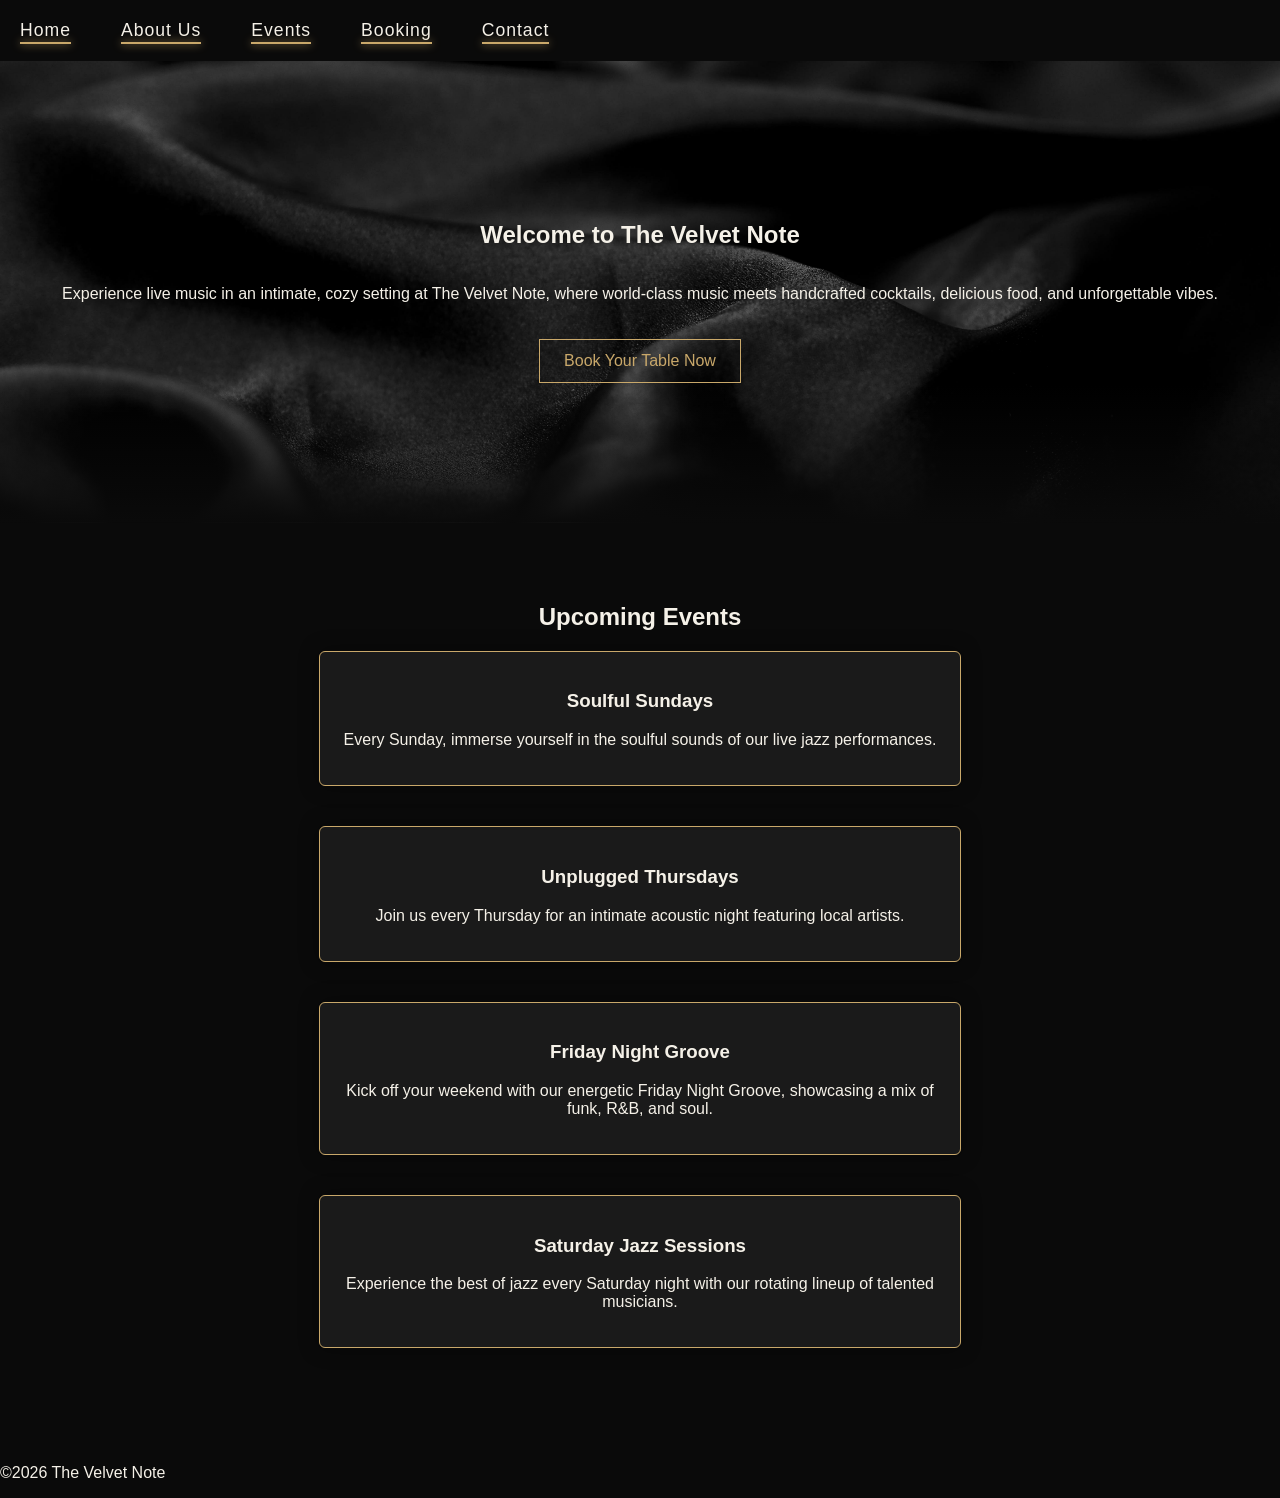
<file: Event Center/index.html>
<!DOCTYPE html>
<html lang="en">
<head>
    <meta charset="UTF-8">
    <meta name="viewport" content="width=device-width, initial-scale=1.0">
    <title>The Velvet Note</title>
    <link rel="stylesheet" href="style.css">
    <link rel="icon" type="image/jpeg" href="images/favicon.jpeg">
</head>
<body>
    
    <header>
        <div class="hamburger" onclick="toggleMenu()">☰ </div>

        <nav id=""navMenu" class="nav-menu">
            <ul>
                <li><a class="active" href="index.html" class="active">Home</a></li>
                <li><a href="about.html" class="active">About Us</a></li>
                <li><a href="events.html" class="active">Events</a></li>
                <li><a href="booking.html" class="active">Booking</a></li>
                <li><a href="contact.html" class="active">Contact</a></li>
            </ul>    
        </nav>        
    </header>

    <main>
        <section class="hero">
            <h1>Welcome to The Velvet Note</h1>
            <p>Experience live music in an intimate, cozy setting at The Velvet Note, where world‑class music meets handcrafted cocktails, delicious food, and unforgettable vibes.</p>
            <a class="btn" href="booking.html">Book Your Table Now</a>
        </section>
        
        <section class="UE">
            <h2>Upcoming Events</h2>
          <div class="events-container">
                <article class="event-card">
                    <h3>Soulful Sundays</h3> 
                    <p>Every Sunday, immerse yourself in the soulful sounds of our live jazz performances.</p>
                </article>

                <article class="event-card">
                    <h3>Unplugged Thursdays</h3>
                    <p>Join us every Thursday for an intimate acoustic night featuring local artists.</p>
                </article>

                <article class="event-card">
                    <h3>Friday Night Groove</h3>
                    <p>Kick off your weekend with our energetic Friday Night Groove, showcasing a mix of funk, R&B, and soul.</p>
                </article>

                <article class="event-card">
                    <h3>Saturday Jazz Sessions</h3>
                    <p>Experience the best of jazz every Saturday night with our rotating lineup of talented musicians.</p>
                </article>
            </div>
        </section>
    </main>
    
    <footer>
        <p>&copy;2026 The Velvet Note</p>
    </footer>

    <script>
function toggleMenu() {
    document.getElementById("navMenu").classList.toggle("open");
}
</script>


</body>
</html>
</file>
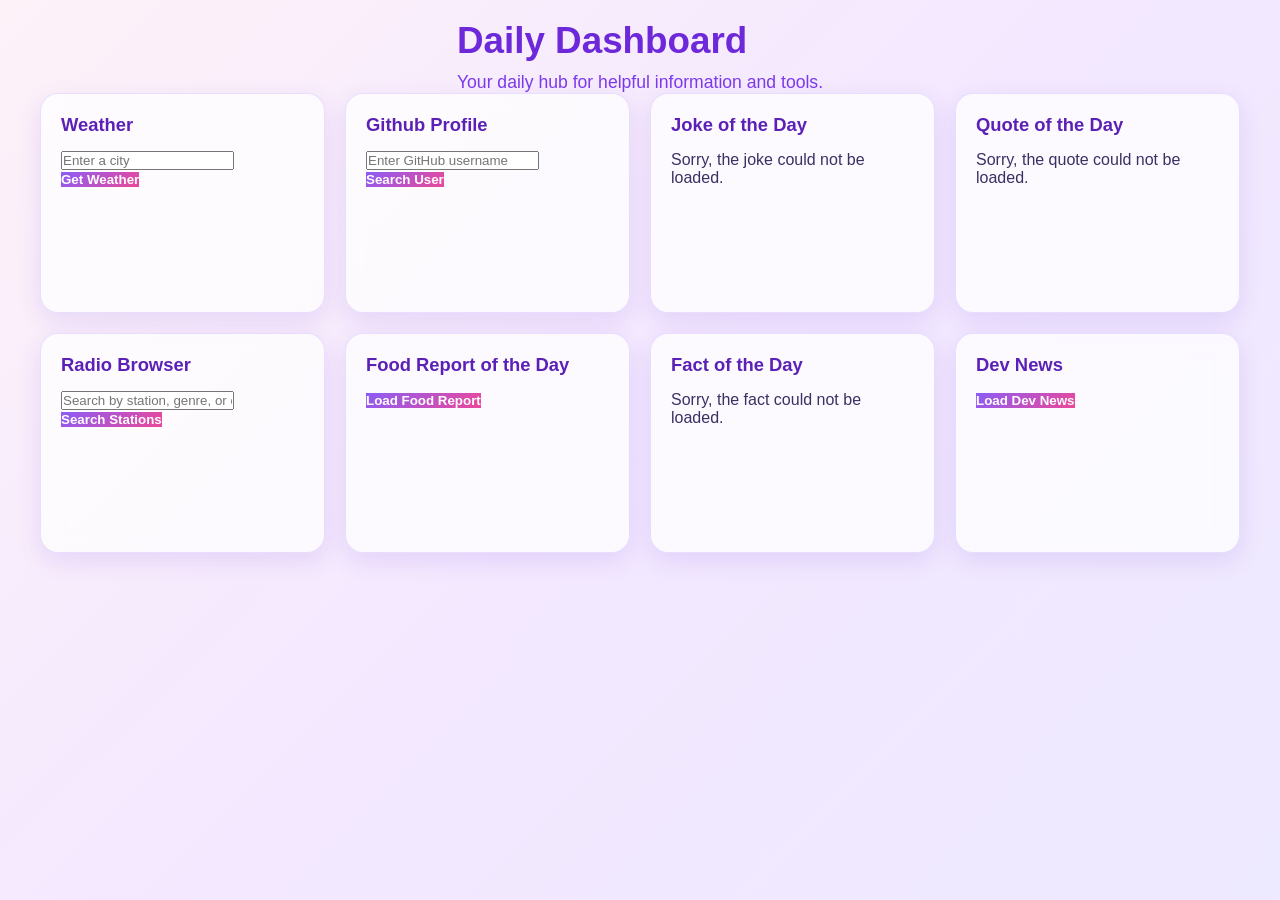
<file: JS-API Dashboard/index.html>
<!doctype html>
<html lang="en">
  <head>
    <meta charset="UTF-8" />
    <meta name="viewport" content="width=device-width, initial-scale=1.0" />
    <title>Daily Dashboard</title>
    <link rel="stylesheet" href="style.css" />
  </head>
  <body>
    <header>
      <h1>Daily Dashboard</h1>
      <p>Your daily hub for helpful information and tools.</p>
    </header>

    <main class="dashboard">
      <section class="card" id="weather-card">
        <h2>Weather</h2>
        <input type="text" id="city-input" placeholder="Enter a city" />
        <button id="weather-btn">Get Weather</button>
        <div id="weather-result"></div>
      </section>

      <section class="card" id="github-card">
        <h2>Github Profile</h2>
        <input
          type="text"
          id="github-input"
          placeholder="Enter GitHub username"
        />
        <button id="github-btn">Search User</button>
        <div id="github-result"></div>
      </section>

      <section class="card" id="joke-card">
        <h2>Joke of the Day</h2>
      </section>

      <section class="card" id="quote-card">
        <h2>Quote of the Day</h2>
      </section>

      <section class="card" id="radio-card">
         <h2>Radio Browser</h2>
         <input type="text" id="radio-input" placeholder="Search by station, genre, or country" />
         <button id="radio-btn">Search Stations</button>
         <div id="radio-result"></div>
      </section>
      
      <section class="card" id="food-card">
         <h2>Food Report of the Day</h2>
         <button id="food-btn">Load Food Report</button>
         <div id="food-result"></div>
      </section>      

      <section class="card" id="fact-card">
        <h2>Fact of the Day</h2>
      </section>
     
      <section class="card" id="hashnode-card">
        <h2>Dev News</h2>
        <button id="hashnode-btn">Load Dev News</button>
        <div id="hashnode-result"></div>
      </section>

    <script src="script.js"></script>
  </body>
</html>
</file>
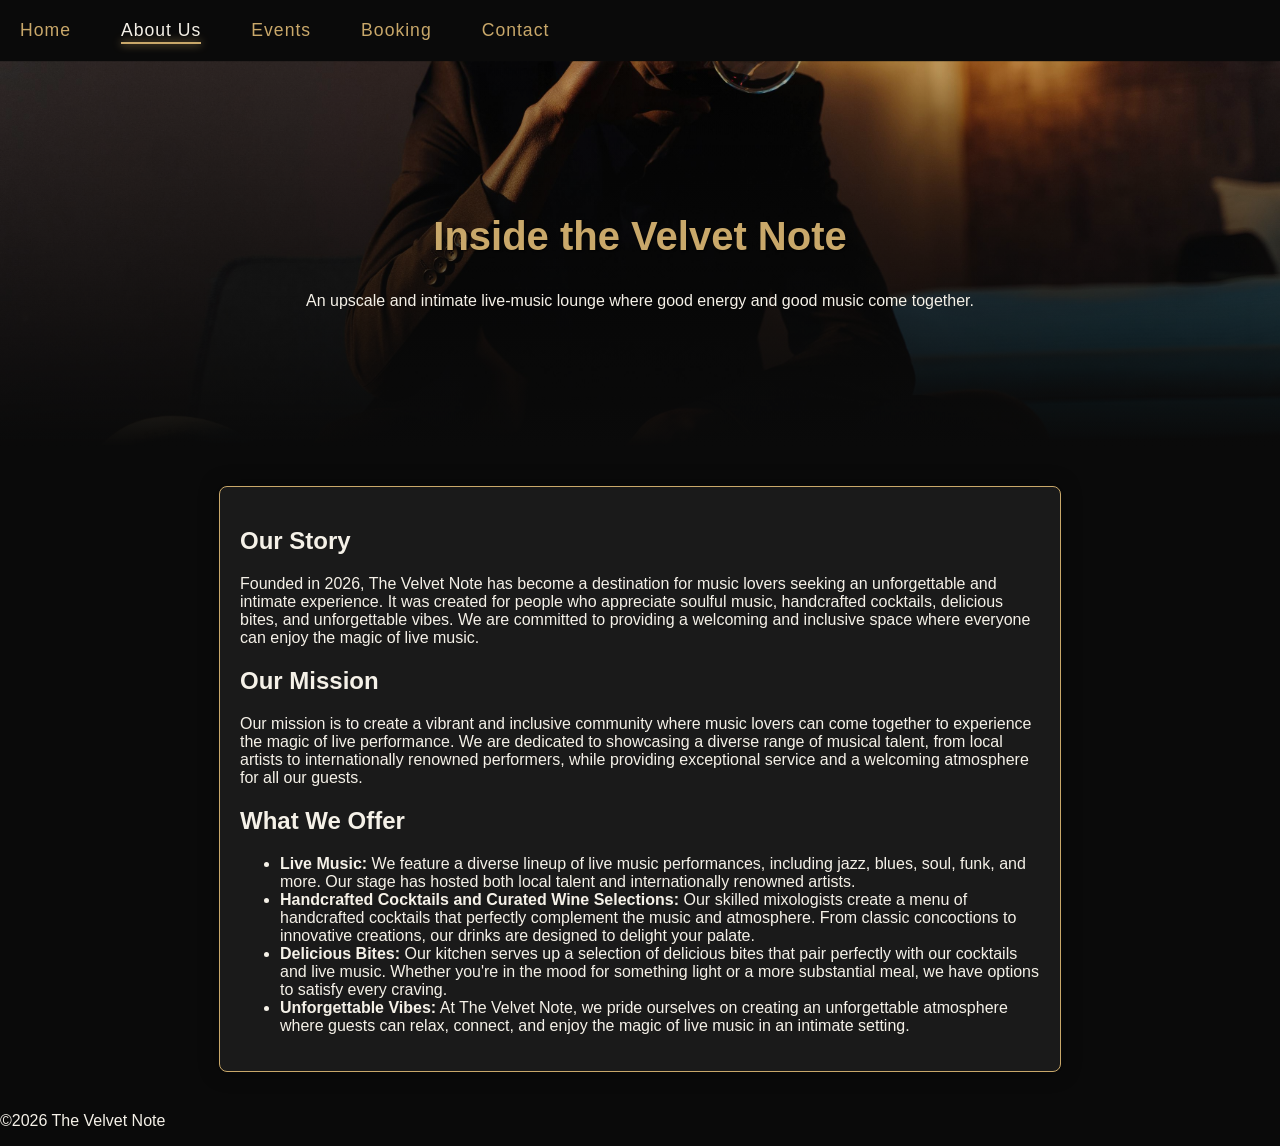
<file: Event Center/about.html>
<!doctype html>
<html lang="en">
  <head>
    <meta charset="UTF-8" />
    <meta name="viewport" content="width=device-width, initial-scale=1.0" />
    <title>Inside the Velvet Note</title>
    <link rel="stylesheet" href="style.css" />
  </head>
  <body>
    <header>
      <div class="hamburger" onclick="toggleMenu()">☰</div>
      <nav id="navMenu" class="nav-menu">
        <ul>
          <li><a href="index.html">Home</a></li>
          <li><a class="active" href="about.html">About Us</a></li>
          <li><a href="events.html">Events</a></li>
          <li><a href="booking.html">Booking</a></li>
          <li><a href="contact.html">Contact</a></li>
        </ul>
      </nav>
    </header>
    <main>
      <section class="about-hero">
        <h1>Inside the Velvet Note</h1>
        <p>
          An upscale and intimate live-music lounge where good energy and good
          music come together.
        </p>
      </section>

      <section class="about-content">
        <h2>Our Story</h2>
        <p>
          Founded in 2026, The Velvet Note has become a destination for music
          lovers seeking an unforgettable and intimate experience. It was
          created for people who appreciate soulful music, handcrafted
          cocktails, delicious bites, and unforgettable vibes. We are committed
          to providing a welcoming and inclusive space where everyone can enjoy
          the magic of live music.
        </p>

        <h2>Our Mission</h2>
        <p>
          Our mission is to create a vibrant and inclusive community where music
          lovers can come together to experience the magic of live performance.
          We are dedicated to showcasing a diverse range of musical talent, from
          local artists to internationally renowned performers, while providing
          exceptional service and a welcoming atmosphere for all our guests.
        </p>

        <h2>What We Offer</h2>
        <ul>
          <li>
            <strong>Live Music:</strong> We feature a diverse lineup of live
            music performances, including jazz, blues, soul, funk, and more. Our
            stage has hosted both local talent and internationally renowned
            artists.
          </li>
          <li>
            <strong>Handcrafted Cocktails and Curated Wine Selections:</strong>
            Our skilled mixologists create a menu of handcrafted cocktails that
            perfectly complement the music and atmosphere. From classic
            concoctions to innovative creations, our drinks are designed to
            delight your palate.
          </li>
          <li>
            <strong>Delicious Bites:</strong> Our kitchen serves up a selection
            of delicious bites that pair perfectly with our cocktails and live
            music. Whether you're in the mood for something light or a more
            substantial meal, we have options to satisfy every craving.
          </li>
          <li>
            <strong>Unforgettable Vibes:</strong> At The Velvet Note, we pride
            ourselves on creating an unforgettable atmosphere where guests can
            relax, connect, and enjoy the magic of live music in an intimate
            setting.
          </li>
        </ul>
      </section>
    </main>

    <footer>
      <p>&copy;2026 The Velvet Note</p>
    </footer>

    <script>
      function toggleMenu() {
        document.getElementById("navMenu").classList.toggle("open");
      }
    </script>
  </body>
</html>
</file>
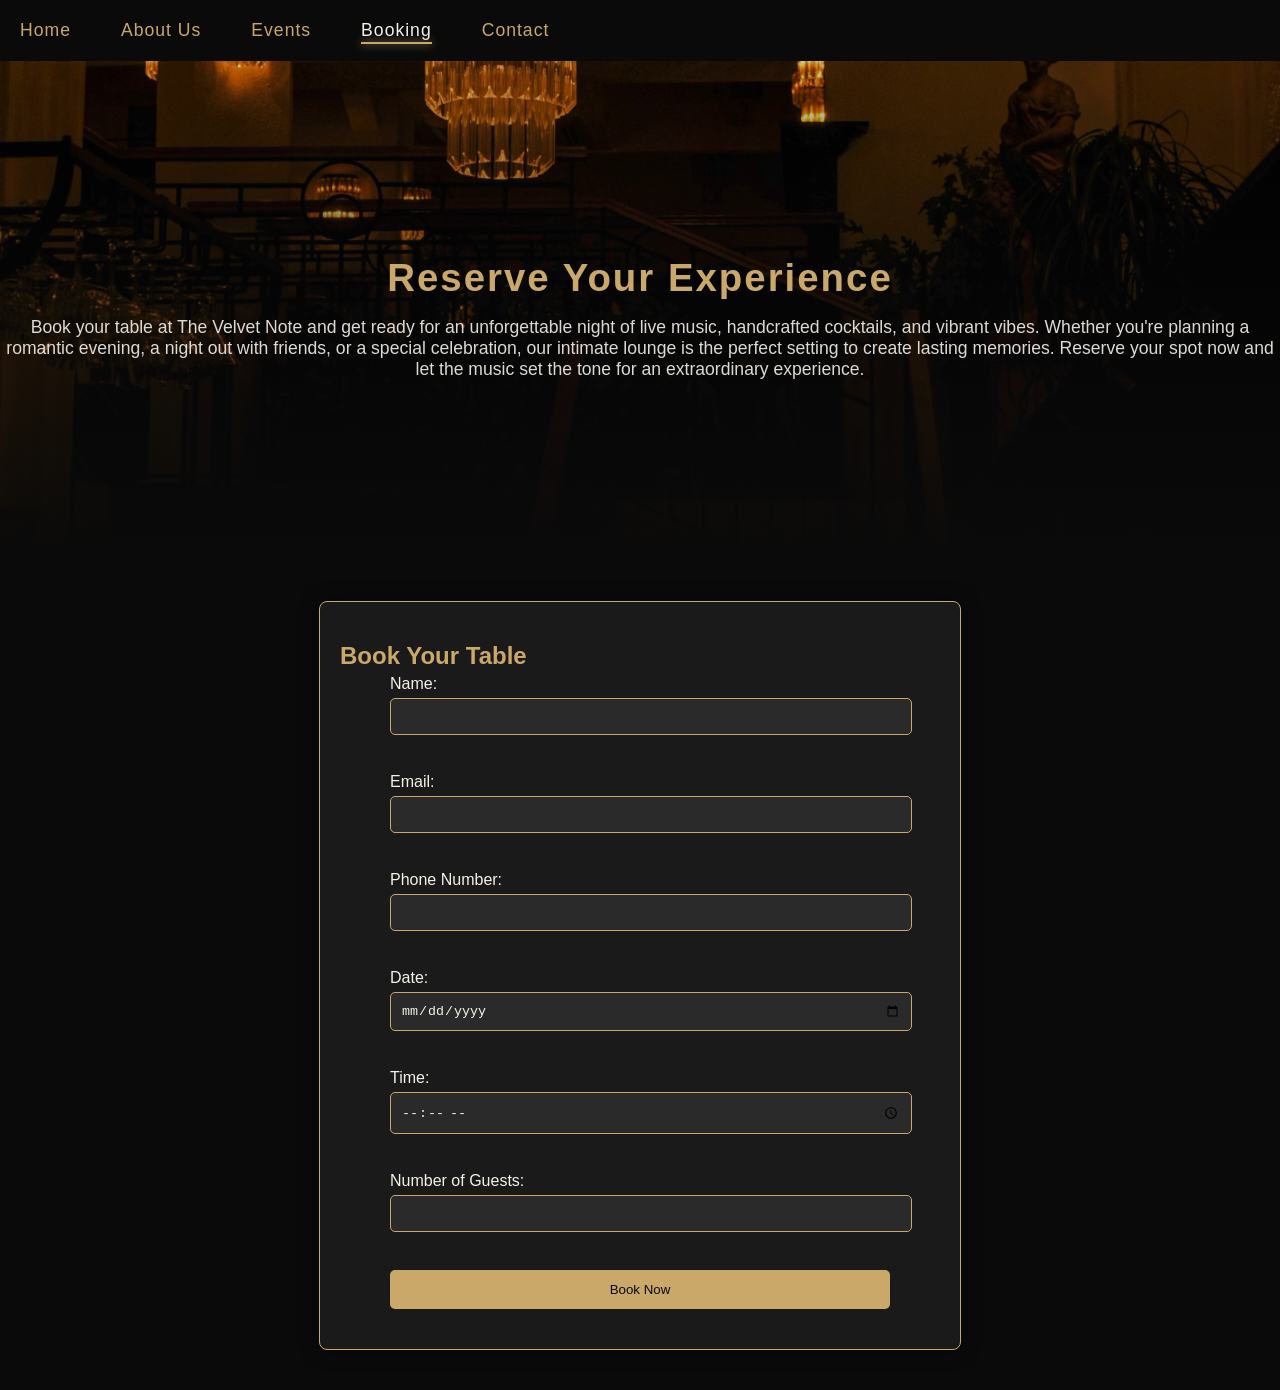
<file: Event Center/booking.html>
<!doctype html>
<html lang="en">
  <head>
    <meta charset="UTF-8" />
    <meta name="viewport" content="width=device-width, initial-scale=1.0" />
    <title>Your Night Starts Here</title>
    <link rel="stylesheet" href="style.css" />
  </head>

  <body>
    <header>
      <div class="hamburger" onclick="toggleMenu()">☰</div>
      <nav id="navMenu" class="nav-menu">
        <ul>
          <li><a href="index.html">Home</a></li>
          <li><a href="about.html">About Us</a></li>
          <li><a href="events.html">Events</a></li>
          <li><a class="active" href="booking.html">Booking</a></li>
          <li><a href="contact.html">Contact</a></li>
        </ul>
      </nav>
    </header>

    <div>
        <section class="booking-hero">
         <div class="hero-overlay">
          <h1>Reserve Your Experience</h1>
            <p>
                Book your table at The Velvet Note and get ready for an unforgettable night of live music, handcrafted cocktails, and vibrant vibes. Whether you're planning a romantic evening, a night out with friends, or a special celebration, our intimate lounge is the perfect setting to create lasting memories. Reserve your spot now and let the music set the tone for an extraordinary experience.</p>
         </div>    
        </section>

<section class="booking-form">
    <h2>Book Your Table</h2>
        <form action="submit_booking.php" method="POST">
          <label for="name">Name:</label>
          <input type="text" id="name" name="name" required /><br /><br />

          <label for="email">Email:</label>
          <input type="email" id="email" name="email" required /><br /><br />

          <label for="phone">Phone Number:</label>
          <input type="tel" id="phone" name="phone" /><br /><br />

          <label for="date">Date:</label>
          <input type="date" id="date" name="date" required /><br /><br />

          <label for="time">Time:</label>
          <input type="time" id="time" name="time" required /><br /><br />

          <label for="guests">Number of Guests:</label>
          <input
            type="number"
            id="guests"
            name="guests"
            min="1"
            max="20"
            required
          /><br /><br />

          <input type="submit" value="Book Now" />
        </form>
      </section>
    </main>
  </body>
</html>
</file>
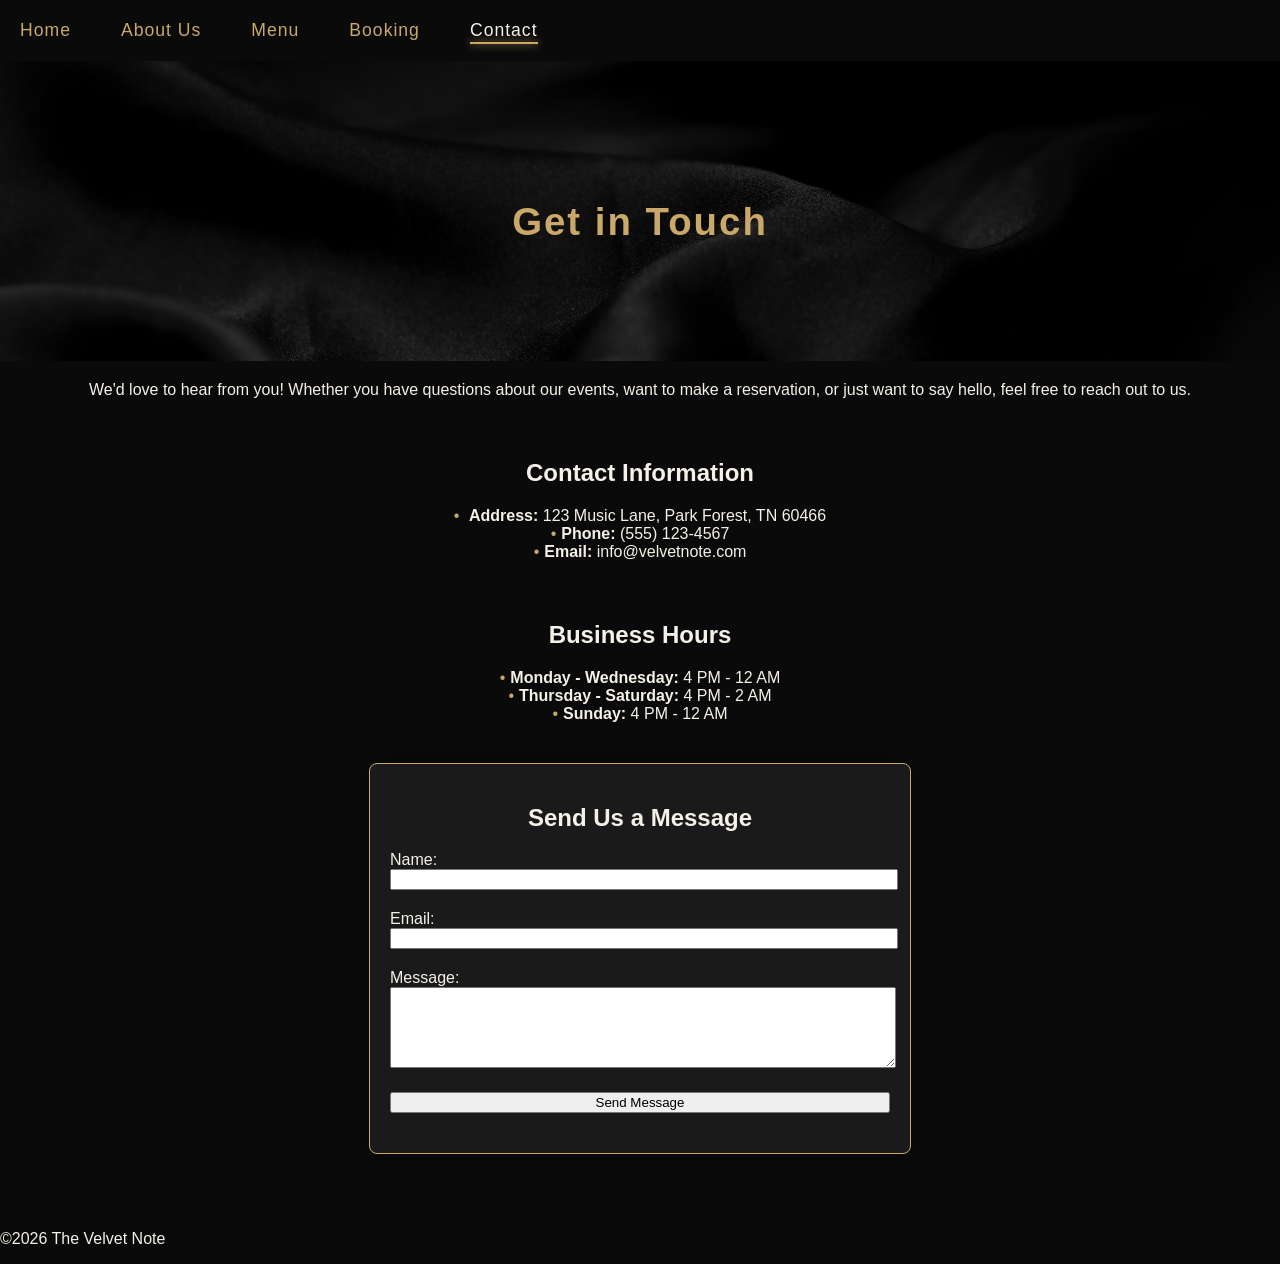
<file: Event Center/contact.html>
<!doctype html>
<html lang="en">
  <head>
    <meta charset="UTF-8" />
    <meta name="viewport" content="width=device-width, initial-scale=1.0" />
    <title>Contact The Velvet Note</title>
    <link rel="stylesheet" href="style.css" />
    <link rel="icon" type="image/jpeg" href="images/favicon.jpeg" />
  </head>

  <body>
    <header>
      <div class="hamburger" onclick="toggleMenu()">☰</div>
      <nav id="navMenu" class="nav-menu">
        <ul>
          <li><a href="index.html">Home</a></li>
          <li><a href="about.html">About Us</a></li>
          <li><a href="events.html">Menu</a></li>
          <li><a href="booking.html">Booking</a></li>
          <li><a class="active" href="contact.html">Contact</a></li>
        </ul>
      </nav>
    </header>

    <section class="hero-contact">
      <div class="hero-overlay">
        <h1>Get in Touch</h1>
      </div>
    </section>

    <div class="contact-container">
      <section class="contact-intro">
        We'd love to hear from you! Whether you have questions about our events,
        want to make a reservation, or just want to say hello, feel free to
        reach out to us.
      </section>

      <section class="contact-info">
        <h2>Contact Information</h2>
        <ul>
          <li>
            <strong>Address:</strong> 123 Music Lane, Park Forest, TN 60466
          </li>
          <li><strong>Phone:</strong> (555) 123-4567</li>
          <li><strong>Email:</strong> info@velvetnote.com</li>
        </ul>
      </section>

      <section class="business-hours">
        <h2>Business Hours</h2>
        <ul>
          <li><strong>Monday - Wednesday:</strong> 4 PM - 12 AM</li>
          <li><strong>Thursday - Saturday:</strong> 4 PM - 2 AM</li>
          <li><strong>Sunday:</strong> 4 PM - 12 AM</li>
        </ul>
      </section>

      <section class="contact-form">
        <h2>Send Us a Message</h2>
        <form action="submit_contact.php" method="POST">
          <label for="name">Name:</label>
          <input type="text" id="name" name="name" required />

          <label for="email">Email:</label>
          <input type="email" id="email" name="email" required />

          <label for="message">Message:</label>
          <textarea id="message" name="message" rows="5" required></textarea>

          <input type="submit" value="Send Message" />
        </form>
      </section>
    </div>

    <footer>
      <p>&copy;2026 The Velvet Note</p>
    </footer>
  </body>
</html>
</file>
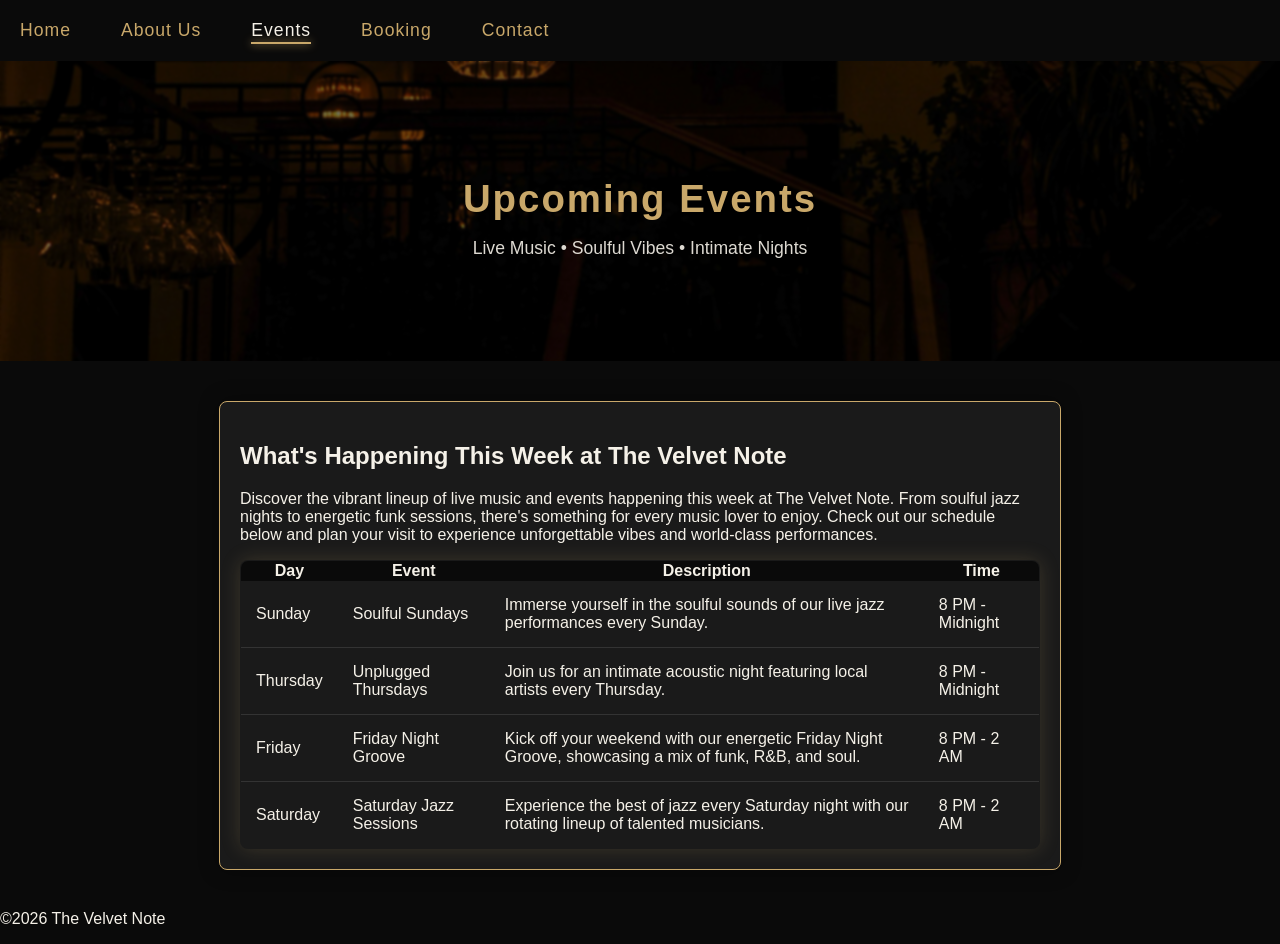
<file: Event Center/events.html>
<!doctype html>
<html lang="en">
  <head>
    <meta charset="UTF-8" />
    <meta name="viewport" content="width=device-width, initial-scale=1.0" />
    <title>What's Happening This Week</title>
    <link rel="stylesheet" href="style.css" />
  </head>
  <body>
    <header>
      <div class="hamburger" onclick="toggleMenu()">☰</div>
      <nav id="navMenu" class="nav-menu">
        <ul>
          <li><a href="index.html">Home</a></li>
          <li><a href="about.html">About Us</a></li>
          <li><a class="active" href="events.html">Events</a></li>
          <li><a href="booking.html">Booking</a></li>
          <li><a href="contact.html">Contact</a></li>
        </ul>
      </nav>
    </header>

    <section class="hero-events">
      <div class="hero-overlay">
        <h1>Upcoming Events</h1>
        <p>Live Music • Soulful Vibes • Intimate Nights</p>
      </div>
    </section>

    <main>
      <section class="events-content">
        <h1>What's Happening This Week at The Velvet Note</h1>
        <p>
          Discover the vibrant lineup of live music and events happening this
          week at The Velvet Note. From soulful jazz nights to energetic funk
          sessions, there's something for every music lover to enjoy. Check out
          our schedule below and plan your visit to experience unforgettable
          vibes and world-class performances.
        </p>

        <table>
          <thead>
            <tr>
              <th>Day</th>
              <th>Event</th>
              <th>Description</th>
              <th>Time</th>
            </tr>
          </thead>
          <tbody>
            <tr>
              <td>Sunday</td>
              <td>Soulful Sundays</td>
              <td>
                Immerse yourself in the soulful sounds of our live jazz
                performances every Sunday.
              </td>
              <td>8 PM - Midnight</td>
            </tr>
            <tr>
              <td>Thursday</td>
              <td>Unplugged Thursdays</td>
              <td>
                Join us for an intimate acoustic night featuring local artists
                every Thursday.
              </td>
              <td>8 PM - Midnight</td>
            </tr>
            <tr>
              <td>Friday</td>
              <td>Friday Night Groove</td>
              <td>
                Kick off your weekend with our energetic Friday Night Groove,
                showcasing a mix of funk, R&B, and soul.
              </td>
              <td>8 PM - 2 AM</td>
            </tr>
            <tr>
              <td>Saturday</td>
              <td>Saturday Jazz Sessions</td>
              <td>
                Experience the best of jazz every Saturday night with our
                rotating lineup of talented musicians.
              </td>
              <td>8 PM - 2 AM</td>
            </tr>
          </tbody>
        </table>
      </section>
    </main>

    <footer>
      <p>©2026 The Velvet Note</p>
    </footer>

    <script>
      function toggleMenu() {
        document.getElementById("navMenu").classList.toggle("open");
      }
    </script>
  </body>
</html>
</file>
<file: Event Center/style.css>
body {
    margin: 0;
    font-family: Arial, sans-serif;
    background-color: #0A0A0A;
    color: #F5F1E8;
}

header {
    background-color: #0A0A0A;
    padding: 20px;
}

nav a {
    color: #C9A86A;
    text-decoration: none;
    margin-right: 20px;
}

nav ul {
    list-style: none;
    padding: 0;
    margin: 0;
    display: flex;
    gap: 30px;
    align-items: center;
}

ul li a {
    color: #C9A86A;
    text-decoration: none;
    font-size: 1.1rem;
    letter-spacing: 1px;
    position: relative;
    transition: color 0.3s ease;
}

nav a:hover {
    color: #F5F1E8;
}

nav ul li a::after {
    content: "";
    position: absolute;
    left: 0;
    bottom: -4px;
    width: 0%;
    height: 2px;
    background-color: #C9A86A;
    transition: width 0.3s ease;
}

nav ul li a:hover::after {
    width: 100%;
}

nav ul li a.active {
    color: #F5F1E8;
}

nav ul li a.active::after {
    content: "";
    position: absolute;
    left: 0;
    bottom: -4px;
    width: 100%;
    height: 2px;
    background-color: #C9A86A;
    box-shadow: 0 0 8px #C9A86A;
}

.hero {
    background-image:
        linear-gradient(to bottom, rgba(0, 0, 0, 0) 70%, #0A0A0A 100%),
        url(images/blacksatin.jpg);
    background-size: cover;
    background-position: center;
    background-repeat: no-repeat;
    padding: 140px 20px;
    text-align: center;
    display: flex;
    flex-direction: column;
    justify-content: center;
    align-items: center;
}

.btn {
    display: inline-block;
    padding: 12px 24px;
    border: 1px solid #C9A86A;
    color: #C9A86A;
    text-decoration: none;
    margin-top: 20px;
    transition: background-color 0.3s, color 0.3s;
}

.btn:hover {
    background-color: #C9A86A;
    color: #0A0A0A;
}

.UE {
    background-color: #0A0A0A;
    padding: 60px 20px;
    text-align: center;
}

.event-card {
    max-width: 600px;
    margin: 0 auto 40px;
    padding: 20px;
    border: 1px solid #C9A86A;
    background-color: #1A1A1A;
    border-radius: 6px;
    box-shadow: 0 0 20px rgba(0, 0, 0, 0.4);
    transition: transform 0.3s, box-shadow 0.3s;
}

.event-card:hover {
    transform: translateY(-8px);
    transition: 0.3s;
    box-shadow: 0 0 40px rgba(201, 168, 106, 0.4);
}

.events-content {
    max-width: 800px;
    margin: 40px auto;
    padding: 20px;
    background-color: #1A1A1A;
    border: 1px solid #C9A86A;
    border-radius: 8px;
    box-shadow: 0 0 20px rgba(0, 0, 0, 0.4);
}

.hamburger {
    display: none;
    font-size: 24px;
    cursor: pointer;
    color: #C9A86A
}

@media (max-width: 768px) {
    .hamburger {
        display: block;
    }

    nav ul {
        display: none;
        flex-direction: column;
        background-color: #0A0A0A;
        padding: 20px;
    }

    nav.open ul {
        display: flex;
    }

    .hamburger {
        display: block;
    }

    nav ul li {
        margin: 15px 0;
    }
}

.container {
    max-width: 900px;
    margin: 0 auto;
    padding: 20px;
}

.about-hero {
    background-image:
        linear-gradient(to bottom, rgba(0, 0, 0, 0.2), #0A0A0A),
        url(images/mancocktail.jpg);
    background-size: cover;
    background-position: center;
    padding: 120px 20px;
    text-align: center;
    color: #F5F1E8;
}

.about-hero h1 {
    font-size: 2.5rem;
    color: #C9A86A;
    text-shadow: 1px 1px 2px rgba(0, 0, 0, 0.7);
}

.about-content {
    max-width: 800px;
    margin: 40px auto;
    padding: 20px;
    background-color: #1A1A1A;
    border: 1px solid #C9A86A;
    border-radius: 8px;
    box-shadow: 0 0 20px rgba(0, 0, 0, 0.4);
}



.booking-hero {
    height: 300px;
    background-image: linear-gradient(to bottom, rgba(0, 0, 0, 0.6), rgba(0, 0, 0, 0.6)), url(images/chandelier.jpg);
    background-size: cover;
    background-position: center;
    display: flex;
    align-items: center;
    justify-content: center;
    text-align: center;
    color: #F5F1E8;
}

.hero-overlay h1 {
    font-size: 2.5rem;
    color: #C9A86A;
    margin-bottom: 0;
}

.hero-overlay p {
    font-size: 1.2rem;
    opacity: 0.9;
}

.booking-form {
    max-width: 600px;
    margin: 40px auto;
    padding: 20px;
    background-color: #1A1A1A;
    border: 1px solid #C9A86A;
    border-radius: 8px;
    box-shadow: 0 0 20px rgba(0, 0, 0, 0.4);
}

.booking-form h2 {
    display: block;
    color: #C9A86A;
    margin-bottom: 5px;
}

.booking-form label {
    display: block;
    margin-bottom: 5px;
    color: #F5F1E8;
}

.booking-form input[type="text"],
.booking-form input[type="email"],
.booking-form input[type="tel"],
.booking-form input[type="date"],
.booking-form input[type="time"],
.booking-form input[type="number"] {
    width: 100%;
    padding: 10px;
    margin-bottom: 20px;
    border: 1px solid #C9A86A;
    border-radius: 5px;
    background-color: #2A2A2A;
    color: #F5F1E8;
}

.booking-form input[type="submit"] {
    background-color: #C9A86A;
    color: #0A0A0A;
    padding: 12px;
    border: none;
    border-radius: 5px;
    cursor: pointer;
    transition: background-color 0.3s ease, transform 0.3s ease;
}

.booking-form input[type="submit"]:hover {
    background-color: #F5F1E8;
    color: #0A0A0A;
    transform: scale(1.05);
}

table {
    width: 100%;
    border-collapse: collapse;
    background-color: #1A1A1A;
    border: 1px solid #C9A86A;
    border-radius: 8px;
    overflow: hidden;
    box-shadow: 0 0 20px rgba(201, 168, 106, 0.2);
}

table thead {
    background-color: #0A0A0A;
}

table td {
    padding: 15px;
    color: #F5F1E8;
    border-bottom: 1px solid #333;
}

table tbody tr:hover {
    background-color: rgba(201, 168, 106, 0.1);
    transition: 0.3s ease;
}

.hero-events {
    width: 100%;
    height: 300px;
    background-image: url("images/chandelier.jpg");
    background-size: cover;
    background-position: center;
    background-repeat: no-repeat;
    position: relative;
    display: flex;
    align-items: center;
    justify-content: center;
}

.hero-events::before {
    content: "";
    position: absolute;
    top: 0;
    left: 0;
    width: 100%;
    height: 100%;
    background: rgba(0, 0, 0, 0.55);
    -webkit-backdrop-filter: blur(1px);
    backdrop-filter: blur(1px);
}

.hero-overlay {
    position: relative;
    z-index: 2;
    text-align: center;
    color: #F5F1E8;
}

.hero-overlay h1 {
    font-size: 2.4rem;
    letter-spacing: 2px;
    color: #C9A86A;
    margin-bottom: 10px;
}

.hero-overlay p {
    font-size: 1.1rem;
    opacity: 0.9;
}

.booking-hero {
    height: 500px;
    background-image:
        linear-gradient(to bottom, rgba(0, 0, 0, 0.2), #0A0A0A),
        url(images/chandelier.jpg);
    background-size: cover;
    background-position: 60%;
}

.hero-contact {
    height: 300px;
    background-image: linear-gradient(to bottom, rgba(0, 0, 0, 0.6), rgba(0, 0, 0, 0.4)), url(images/blacksatin.jpg);
    background-size: cover;
    background-position: center;
    display: flex;
    align-items: center;
    justify-content: center;
}

.contact-container {
    text-align: center;
    padding: 20px;
    display: flex;
    flex-direction: column;
    align-items: center;
}

.contact-header {
    margin-bottom: 20px;
    text-align: center;
}

.contact-intro {
    margin-bottom: 40px;
}

.contact-info {
    margin-bottom: 40px;
}

.contact-form {
    max-width: 600px;
    margin: 40px auto;
    padding: 20px;
    background-color: #1A1A1A;
    border: 1px solid #C9A86A;
    border-radius: 8px;
    box-shadow: 0 0 20px rgba(0, 0, 0, 0.4);
}

.contact-info ul,
.business-hours ul {
    list-style-type: none;
    padding: 0;
    margin: 0;
}

.contact-info li::before,
.business-hours li::before {
    content: "•";
    color: #C9A86A;
    margin-right: 5px;
}

form {
    text-align: left;
    margin: 0 auto;
    width: 100%;
    max-width: 500px;
}


form input,
form textarea {
    width: 100%;
    margin-bottom: 20px;
}
</file>
<file: JS-API Dashboard/style.css>
* {
    margin: 0;
    padding: 0;
    box-sizing: border-box;
}

body {
    font-family: 'Segoe UI', Tahoma, Geneva, Verdana, sans-serif;
    background: linear-gradient(135deg, #fdf2f8, #f3e8ff, #ede9fe);
    color: #3b2f63;
    display: flex;
    flex-direction: column;
    align-items: center;
    padding: 20px;
    min-height: 100vh;
}

hheader {
    text-align: center;
    margin-bottom: 30px;
}

header h1 {
    font-size: 2.3rem;
    color: #6d28d9;
    margin-bottom: 10px;
}

header p {
    font-size: 1.1rem;
    color: #7c3aed;
}

.dashboard {
    display: grid;
    grid-template-columns: repeat(auto-fit, minmax(250px, 1fr));
    gap: 20px;
    width: 100%;
    max-width: 1200px;
}

.card {
    background: rgba(255, 255, 255, 0.75);
    -webkit-backdrop-filter: blur(10px);
    backdrop-filter: blur(10px);
    border: 1px solid rgba(167, 139, 250, 0.25);
    border-radius: 18px;
    padding: 20px;
    min-height: 220px;
    box-shadow: 0 8px 24px rgba(109, 40, 217, 0.12);
}

.card h2 {
    margin-bottom: 15px;
    font-size: 1.15rem;
    color: #5b21b6;
}

.card button {
    cursor: pointer;
    border: none;
    background: linear-gradient(135deg, #8b5cf6, #ec4899);
    color: white;
    font-weight: 600;
    transition: transform 0.2s ease, opacity 0.2s ease;
}

.card button:hover {
    opacity: 0.95;
    transform: translateY(-1px);
}

.card:hover {
    transform: translateY(-3px);
    transition: transform 0.2s ease;
}

.radio-station a,
.dev-post a,
#github-result a {
    color: #7c3aed;
    text-decoration: none;
    font-weight: 600;
}
</file>
